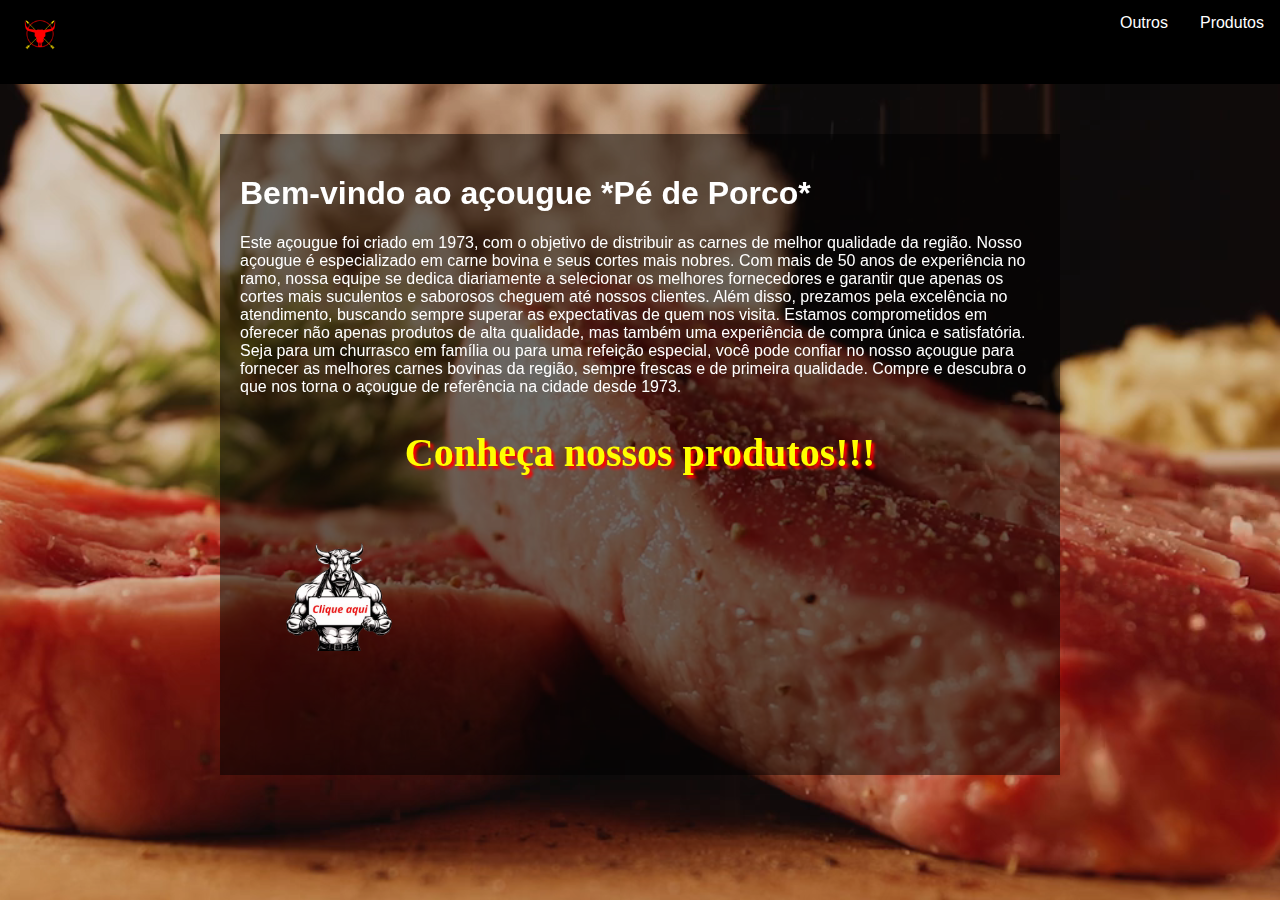
<file: index.html>
<!DOCTYPE html>
<html lang="pt-br">
<head>
<meta charset="UTF-8">
<meta name="viewport" content="width=device-width, initial-scale=1.0">
<title>Açougue</title>
<style>


  /* Fundo gif*/
    body, html {
        margin: 0;
        padding: 0;
        height: 100%;
        font-family: Arial, sans-serif;
    }

    #background-video {
        position: fixed;
        top: 0;
        left: 0;
        width: 100%;
        height: 100%;
        z-index: -1;
        object-fit: cover;
    }

    .container {
        max-width: 800px; 
        margin: 50px auto; 
        padding: 20px;
        background-color: rgba(0, 0, 0, 0.5); /
    }

    .apresentacao {
        margin-bottom: 20px;
    }

    .produtos img {
    
        width: 200px; 
        height: auto;
        cursor: pointer;
    }

   
    .container {
        text-align: left;
        padding-bottom: 100px; 
    }

   
    .footer {
        position: fixed;
        bottom: 0;
        width: 100%;
        height: 100px; /* Altura do rodapé */
        background-color: transparent;
    }





/*menu*/
 ul {
  list-style-type: none;
  margin: 0;
  padding: 0;
  overflow: hidden;
  background-color: rgb(0, 0, 0);
}

li {
  float: right;

}

li a, .dropbtn {
  display: inline-block;
  color: white;
  text-align: center;
  padding: 14px 16px;
  text-decoration: none;
}



li.dropdown {
  display: inline-block;
}

.dropdown-content {
  display: none;
  position: absolute;
  background-color: #f9f9f9;
  min-width: 160px;
  box-shadow: 0px 8px 16px 0px rgba(0,0,0,0.2);
  z-index: 1;
}

.dropdown-content a {
  color: black;
  padding: 12px 16px;
  text-decoration: none;
  display: block;
  text-align: left;
}

.dropdown-content a:hover {background-color: #f1f1f1;}

.dropdown:hover .dropdown-content {
  display: block;

  
}
h1,p{
  color: white;
}


h2{
  color: yellow;
  text-shadow: 4px 4px 4px white;
  font-size: 30pt;
  text-align: center;
  font-family: verdana;
  text-shadow: 3px 3px 3px red;
}
</style>
</head>


<body>
    <video id="background-video" autoplay muted loop>
        <source src="carne.mp4" type="video/mp4">
    </video>


    <ul>
        <img src="logo.png" width="80">
              <li><a href="carne/index.html">Produtos</a></li>
              <li class="dropdown">
                <a href="javascript:void(0)" class="dropbtn">Outros</a>
                <div class="dropdown-content">
                  <a href="Formulario/index.html">Contato</a>
                  
                </div>
              </li>
            </ul>

    <div class="container">
        <div class="apresentacao">
            <h1>Bem-vindo ao açougue *Pé de Porco*</h1>
            <p>Este açougue foi criado em 1973, com o objetivo de distribuir as carnes de melhor qualidade da região.
               Nosso açougue é especializado em carne bovina e seus cortes mais nobres. Com mais de 50 anos de experiência 
               no ramo, nossa equipe se dedica diariamente a selecionar os melhores fornecedores e garantir que apenas os cortes 
               mais suculentos e saborosos cheguem até nossos clientes. Além disso, prezamos pela excelência no atendimento, buscando 
               sempre superar as expectativas de quem nos visita. Estamos comprometidos em oferecer não apenas produtos de alta qualidade, 
               mas também uma experiência de compra única e satisfatória. Seja para um churrasco em família ou para uma refeição especial, 
               você pode confiar no nosso açougue para fornecer as melhores carnes bovinas da região, sempre frescas e de primeira qualidade. 
               Compre e descubra o que nos torna o açougue de referência na cidade desde 1973.</p>
         
    <h2>Conheça nossos produtos!!!</h2>
        <div class="produtos">
            <a href="carne/index.html">
                <img src="touro.png" alt="Produtos">
            </a>
        </div>
    </div>

   
    <div class="footer"></div>
</body>
</html>
</file>
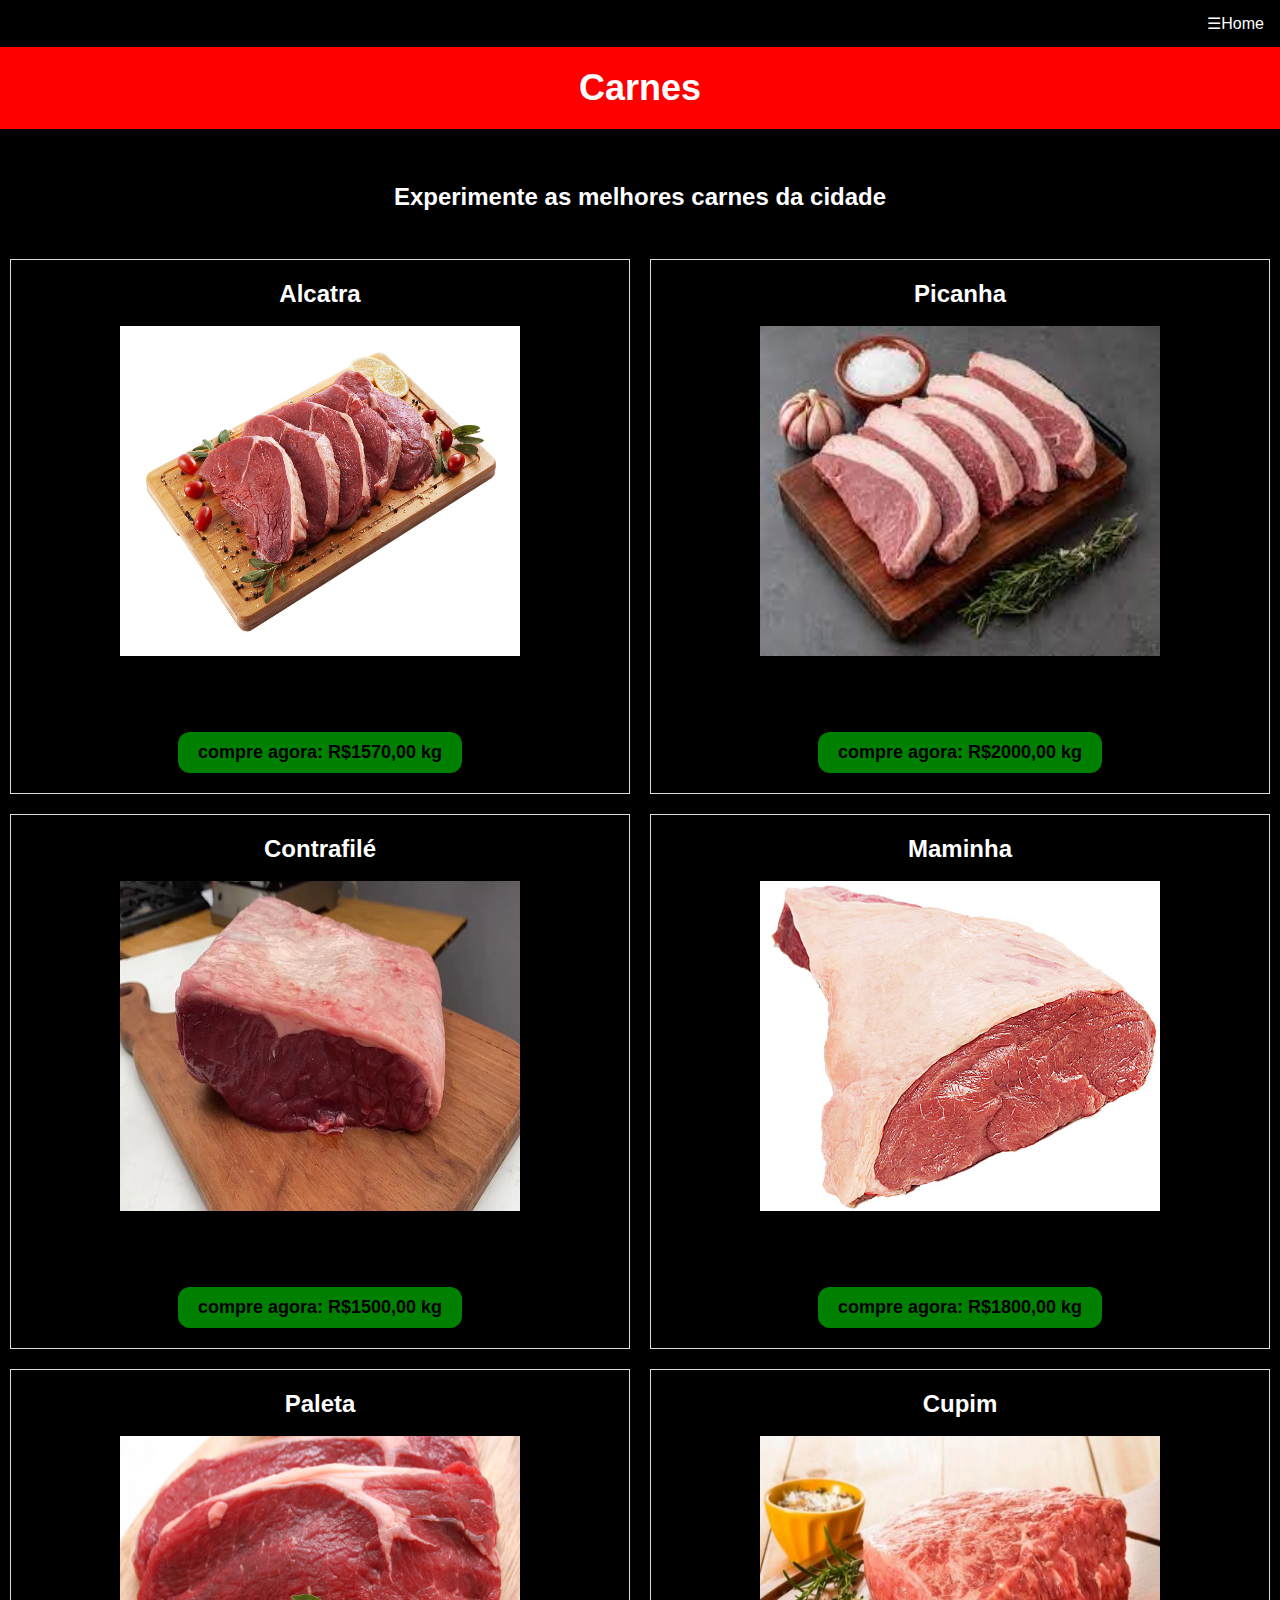
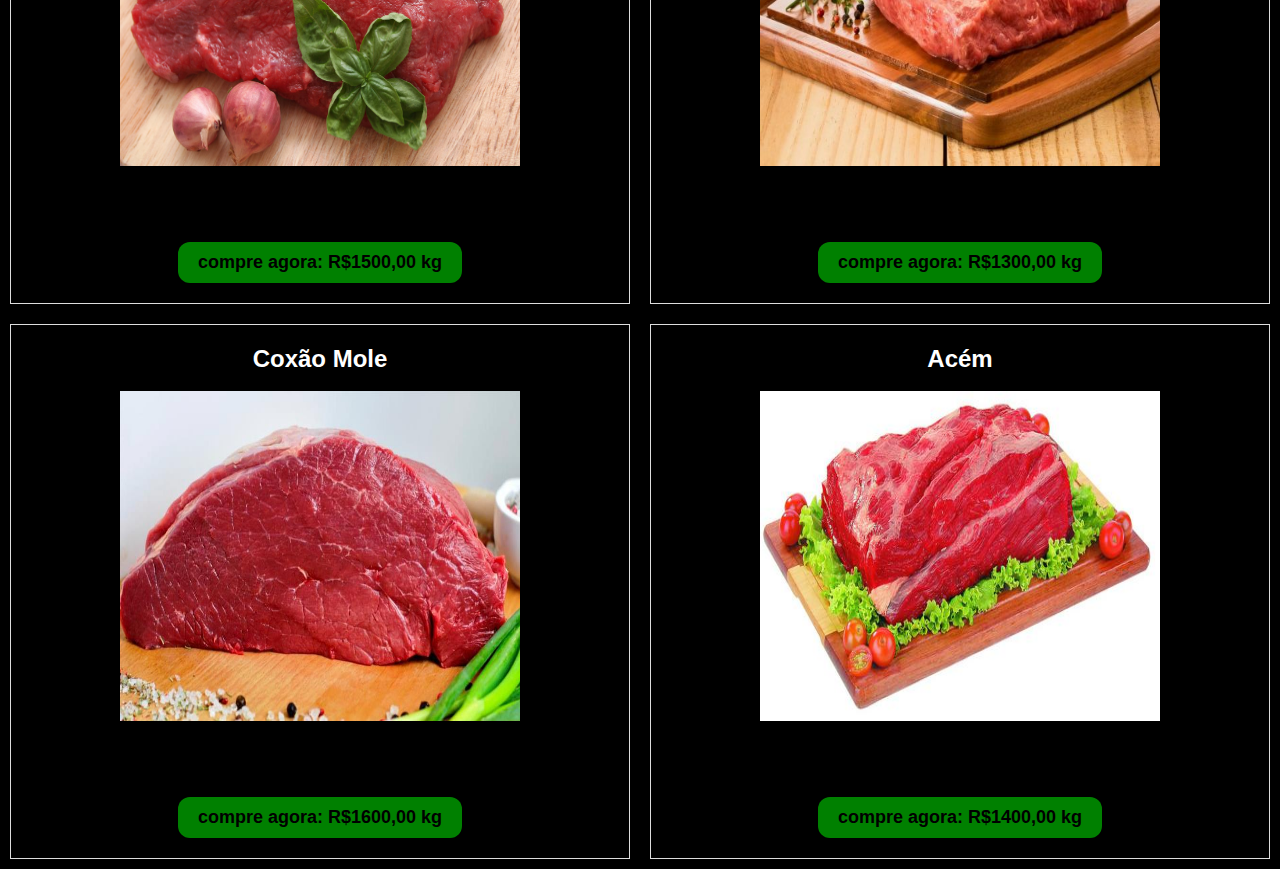
<file: carne/index.html>
<!DOCTYPE html>
<html lang="pt-br">
  <head>
    <link rel="stylesheet"  href="style.css">
    <meta charset="utf-8">
    <title>Açougue</title>
  </head>
  <body>

    <ul>
     <li><a href="../index.html">☰Home</a></li>
       
      </li>
    </ul>


    <header>
    <h1>Carnes</h1>
  </header>
 <br><br><br>

    <div class="cta">
      <h2>Experimente as melhores carnes da cidade</h2>
      <br>

    </div>

    <div class="menu">
      <div class="menu-item">
        <h3>Alcatra</h3>
        <br>
        <img src="alcatra.jpg" width="400" height="330px">
         <br><br><br><br><br>
        <button type="submit">compre agora: R$1570,00 kg</button>
      </div>

      <div class="menu-item">
        <h3>Picanha</h3>
        <br>
        <img src="picanha.jpeg" width="400px"  height=" 330px">
        <br><br><br><br><br>
        <button type="submit">compre agora: R$2000,00 kg</button>
      </div>

      <div class="menu-item">
        <h3>Contrafilé</h3>
        <br>
        <img src="contrafile.webp" width="400px"  height=" 330px">
        <br><br><br><br><br>
        <button type="submit">compre agora: R$1500,00 kg</button>
      </div>

      <div class="menu-item">
        <h3>Maminha</h3>
        <br>
        <img src="maminha.jpg" width="400px"  height=" 330px">
        <br><br><br><br><br>
          <button type="submit">compre agora: R$1800,00 kg</button>
      </div>

      <div class="menu-item">
        <h3>Paleta</h3>
        <br>
        <img src="Paleta.jpg" width="400px"  height=" 330px">
        <br><br><br><br><br>
        <button type="submit">compre agora: R$1500,00 kg</button>
      </div>

      <div class="menu-item">
        <h3>Cupim</h3>
        <br>
        <img src="cupim.jpg" width="400px"  height=" 330px">
        <br><br><br><br><br>
        <button type="submit">compre agora: R$1300,00 kg</button>
      </div>

      <div class="menu-item">
        <h3>Coxão Mole</h3>
        <br>
        <img src="coxaomole.jpg" width="400px"  height=" 330px">
        <br><br><br><br><br>
        <button type="submit">compre agora: R$1600,00 kg</button>
      </div>

      <div class="menu-item">
        <h3>Acém</h3>
        <br>
        <img src="acem.jpg" width="400px"  height=" 330px">
        <br><br><br><br><br>
        <button type="submit">compre agora: R$1400,00 kg</button>
      </div>
    </div>
  </div>


    </body>


</html>
</file>
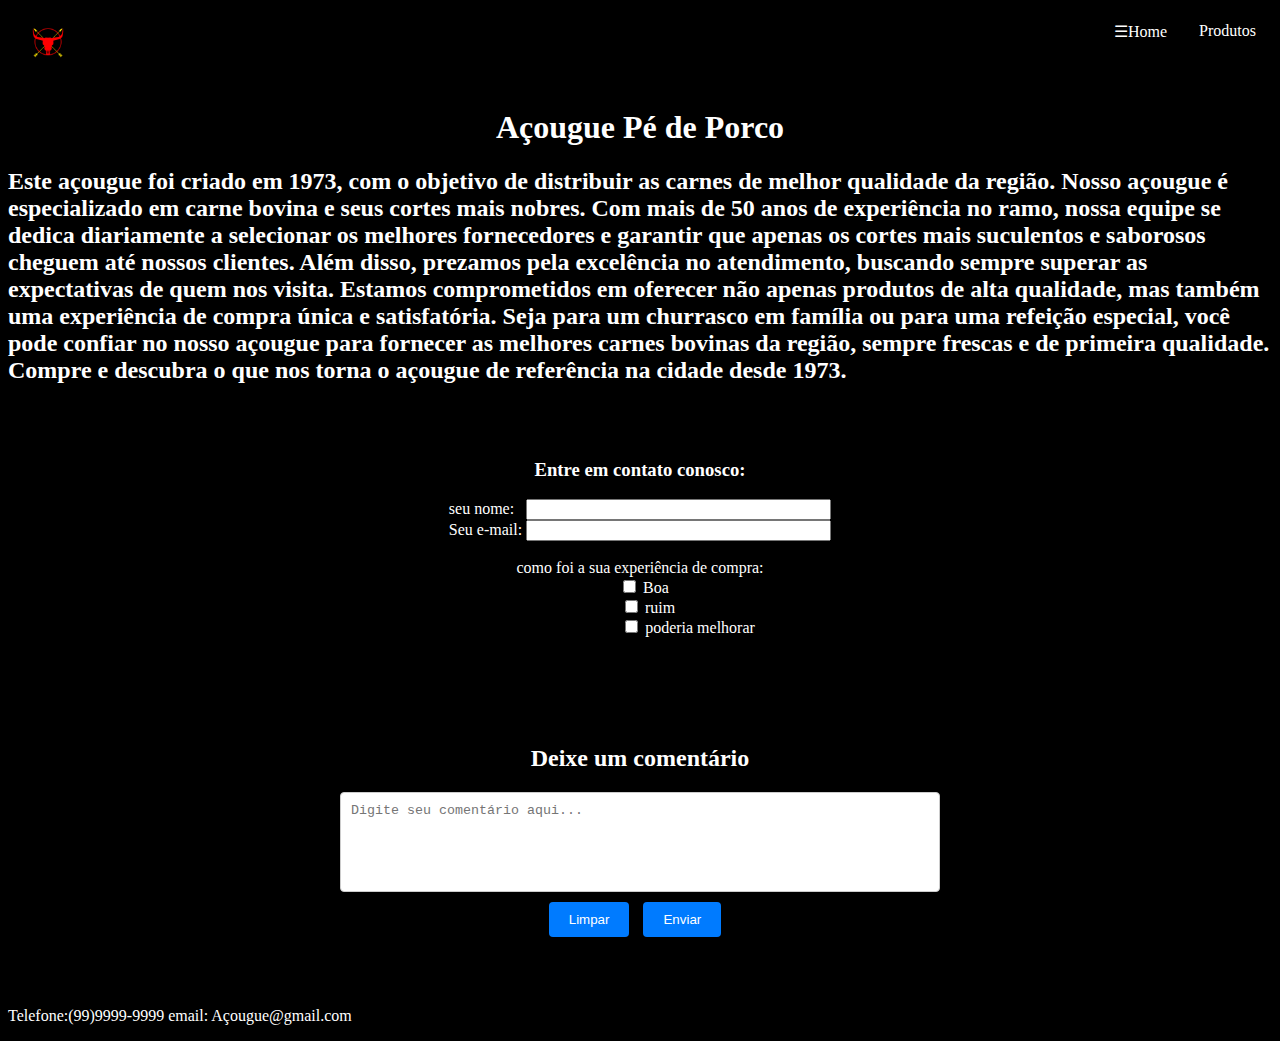
<file: Formulario/index.html>
<html>
<head>

<title> formulario </title>
</head>

<body>
  <!DOCTYPE html>
  <html lang="pt-br">
    <head>
      <link rel="stylesheet"  href="style.css">
      <meta charset="utf-8">
      <title>Açougue</title>
    </head>
    <body>

      <ul>
  <img src="logo.png" width="80">
        <li><a href="../carne/index.html">Produtos</a></li>
         <li><a href="../index.html">☰Home</a></li>
          </div>
        </li>
      </ul>
      <h1>Açougue Pé de Porco</h1>


<h2>Este açougue foi criado em 1973, com o objetivo de distribuir as carnes de melhor qualidade da região.
  Nosso açougue é especializado em carne bovina e seus cortes mais nobres. Com mais de 50 anos de experiência 
  no ramo, nossa equipe se dedica diariamente a selecionar os melhores fornecedores e garantir que apenas os cortes 
  mais suculentos e saborosos cheguem até nossos clientes. Além disso, prezamos pela excelência no atendimento, buscando 
  sempre superar as expectativas de quem nos visita. Estamos comprometidos em oferecer não apenas produtos de alta qualidade, 
  mas também uma experiência de compra única e satisfatória. Seja para um churrasco em família ou para uma refeição especial, 
  você pode confiar no nosso açougue para fornecer as melhores carnes bovinas da região, sempre frescas e de primeira qualidade. 
  Compre e descubra o que nos torna o açougue de referência na cidade desde 1973.</h2>



<br><br>

<h3>Entre em contato conosco: </h3>
<FORM ACTION="mailto:testet&gmail.com" METHOD="POST" ENCTYPE="text/plain">


 seu nome:&nbsp&nbsp <INPUT TYPE="TEXT" NAME="email" SIZE="35"> <br>
Seu e-mail: <INPUT TYPE="TEXT" NAME="email" SIZE="35"> <br>
<br>


  como foi a sua experiência de compra:<br>
  &nbsp&nbsp<INPUT TYPE="CHECKBOX" NAME="bens" VALUE="c"> Boa<br>
    &nbsp&nbsp&nbsp&nbsp<INPUT TYPE="CHECKBOX" NAME="bens" VALUE="a"> ruim <br>
&nbsp&nbsp&nbsp&nbsp&nbsp &nbsp&nbsp&nbsp&nbsp&nbsp&nbsp&nbsp&nbsp&nbsp&nbsp&nbsp&nbsp&nbsp&nbsp&nbsp&nbsp&nbsp
<INPUT TYPE="CHECKBOX" NAME="bens" VALUE="m"> poderia melhorar<br><br>

  </SELECT>

  <div class="container">
    <h2>Deixe um comentário</h2>
    <textarea id="comment" placeholder="Digite seu comentário aqui..."></textarea>
    <button type="reset">Limpar</button>
    <button type="button">Enviar</button>
</div>

  </FORM>
  <footer >
    <p> Telefone:(99)9999-9999 email: Açougue@gmail.com</p>
  </footer>
  </body>
  </html>
</file>
<file: carne/style.css>
body {
     background: black;
      font-family: Arial, sans-serif;
      margin: 0;
      padding: 0;
    }
/* background: black url("1.png") no-repeat fixed center;*/


ul {
  list-style-type: none;
  margin: 0;
  padding: 0;
  overflow: hidden;
  background-color: #black;
}

li {
  float: right;

}

li a, .dropbtn {
  display: inline-block;
  color: white;
  text-align: center;
  padding: 14px 16px;
  text-decoration: none;
}

li a:hover, .dropdown:hover .dropbtn {
  background-color: red;
}

li.dropdown {
  display: inline-block;
}

.dropdown-content {
  display: none;
  position: absolute;
  background-color: #f9f9f9;
  min-width: 160px;
  box-shadow: 0px 8px 16px 0px rgba(0,0,0,0.2);
  z-index: 1;
}

.dropdown-content a {
  color: black;
  padding: 12px 16px;
  text-decoration: none;
  display: block;
  text-align: left;
}

.dropdown-content a:hover {background-color: #f1f1f1;}

.dropdown:hover .dropdown-content {
  display: block;
}



button {
  font-size: 18px;
  font-weight: 600;
  background-color: green;
  border-radius: 12px;
  border: 0;
  padding: 10px 20px;
  cursor: pointer;
}























    header {
      background-color: red;
      padding: 20px;
      text-align: center;
      color: white;
    }

    h1 {
      color: white;
      font-size: 36px;
      margin: 0;
    }

    .container {
      max-width: 960px;
      margin: 0 auto;
      padding: 20px;
    }


    .cta {
      text-align: center;
      margin-bottom: 20px;
    }

    .cta h2 {
      font-size: 24px;
      margin: 0;
    }

    .cta p {
      font-size: 18px;
    }

    .menu {
      display: flex;
      flex-wrap: wrap;
    }

    .menu-item {
      flex: 1 0 300px;
      margin: 10px;
      padding: 20px;
      border: 1px solid #ddd;
      text-align: center;
    }

    .menu-item h3 {
      font-size: 24px;
      margin: 0;
    }

    .menu-item p {
      font-size: 18px;
    }

    footer {
      background-color: #333;
      padding: 20px;
      text-align: center;
      color: white;
    }

    footer p {
      margin: 0;
    }




    h3, p, h2{
      color: white;
    }
</file>
<file: Formulario/style.css>
body{
      background: black;

}



ul {
  list-style-type: none;
  margin: 0;
  padding: 0;
  overflow: hidden;
  background-color: #black;
}

li {
  float: right;

}

li a, .dropbtn {
  display: inline-block;
  color: white;
  text-align: center;
  padding: 14px 16px;
  text-decoration: none;
}

li a:hover, .dropdown:hover .dropbtn,  {
  background-color: red;
}

li.dropdown {
  display: inline-block;
}

.dropdown-content {
  display: none;
  position: absolute;
  background-color: #f9f9f9;
  min-width: 160px;
  box-shadow: 0px 8px 16px 0px rgba(0,0,0,0.2);
  z-index: 1;
}

.dropdown-content a {
  color: black;
  padding: 12px 16px;
  text-decoration: none;
  display: block;
  text-align: left;
}

.dropdown-content a:hover {background-color: #f1f1f1;}

.dropdown:hover .dropdown-content {
  display: block;
}



body{
  color:white

}

h1, h3{
  text-align: center;
}

form{
  text-align: center;
}
footer{
  color: white;
}


/*area comentario*/
.container {
  max-width: 600px;
  margin: 50px auto;
  padding: 20px;
  background-color: black;
  border-radius: 8px;
  box-shadow: 0 4px 8px rgba(0, 0, 0, 0.1);
}

textarea {
  width: 100%;
  height: 100px;
  margin-bottom: 10px;
  padding: 10px;
  border: 1px solid #ccc;
  border-radius: 4px;
  resize: none;
}

button {
  background-color: #007bff;
  color: #fff;
  border: none;
  border-radius: 4px;
  padding: 10px 20px;
  cursor: pointer;
  margin-right: 10px;
}

button:hover {
  background-color: #0056b3;
}
</file>
